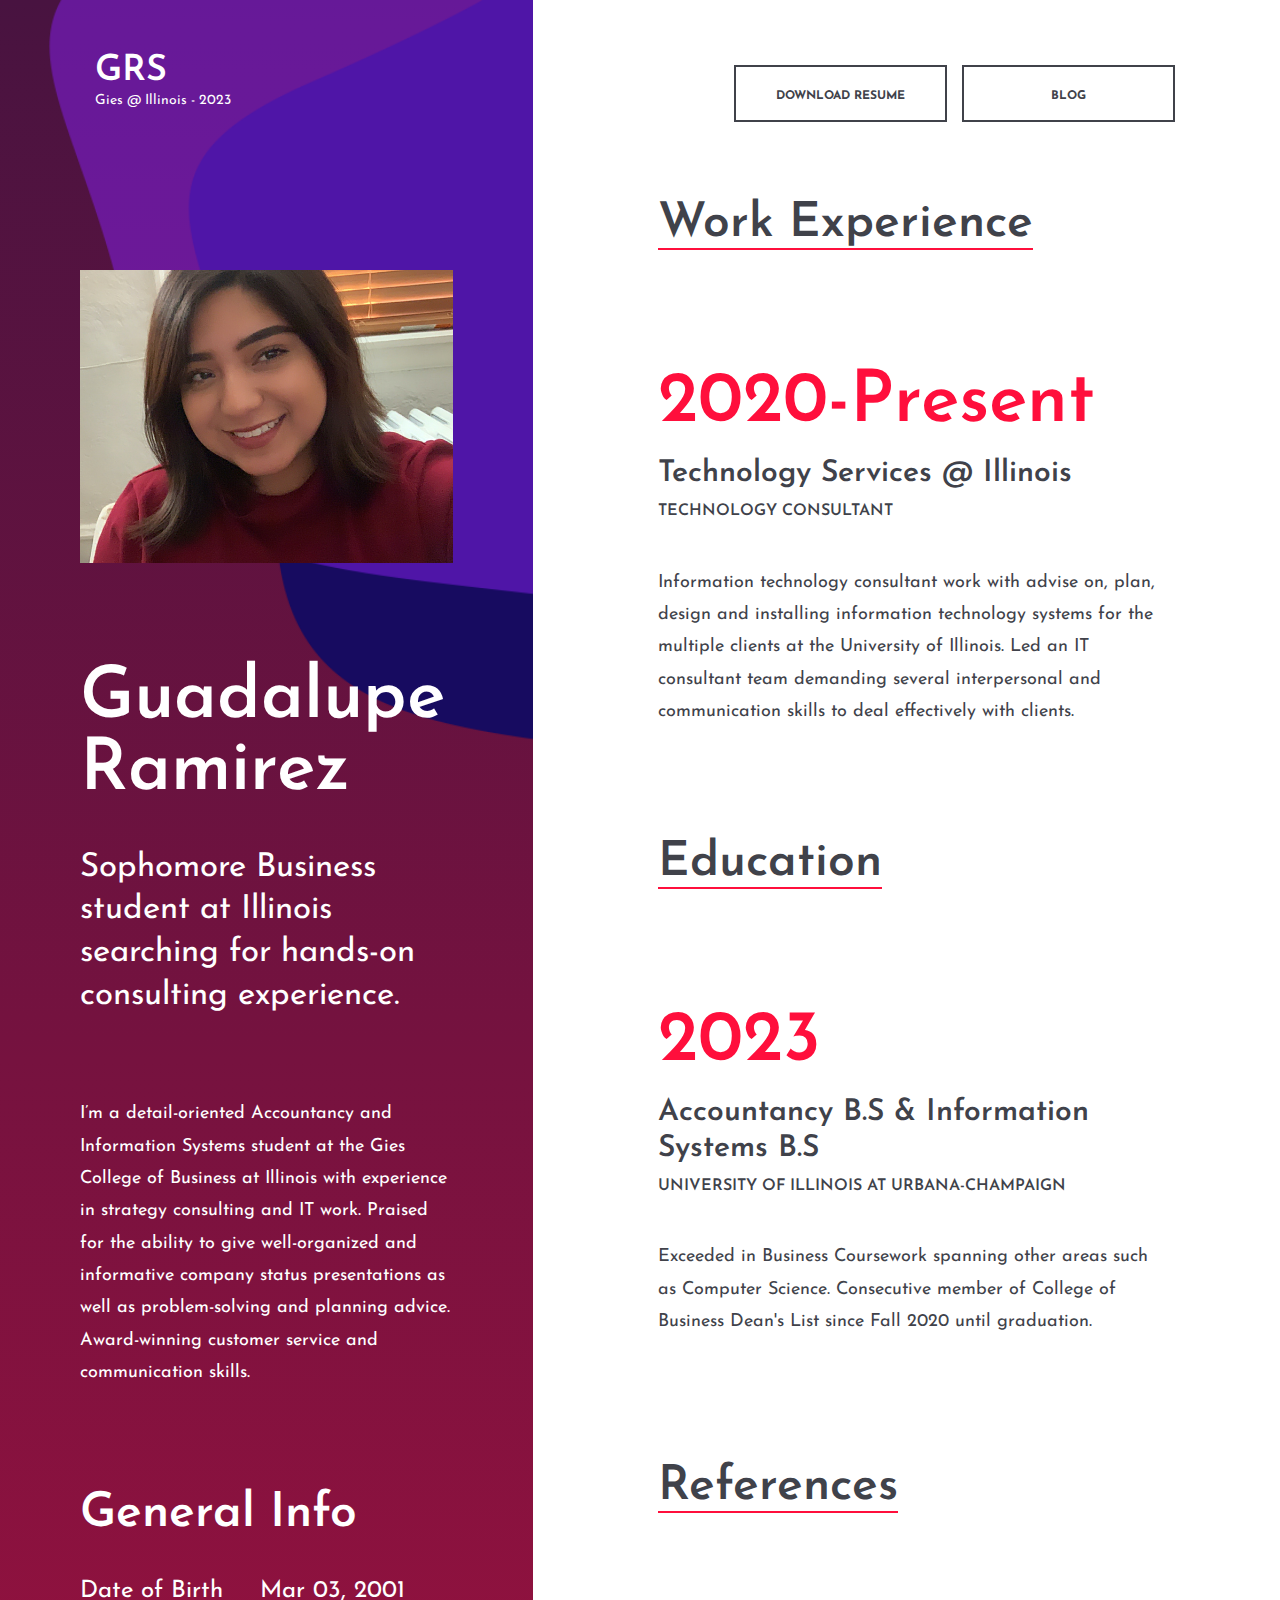
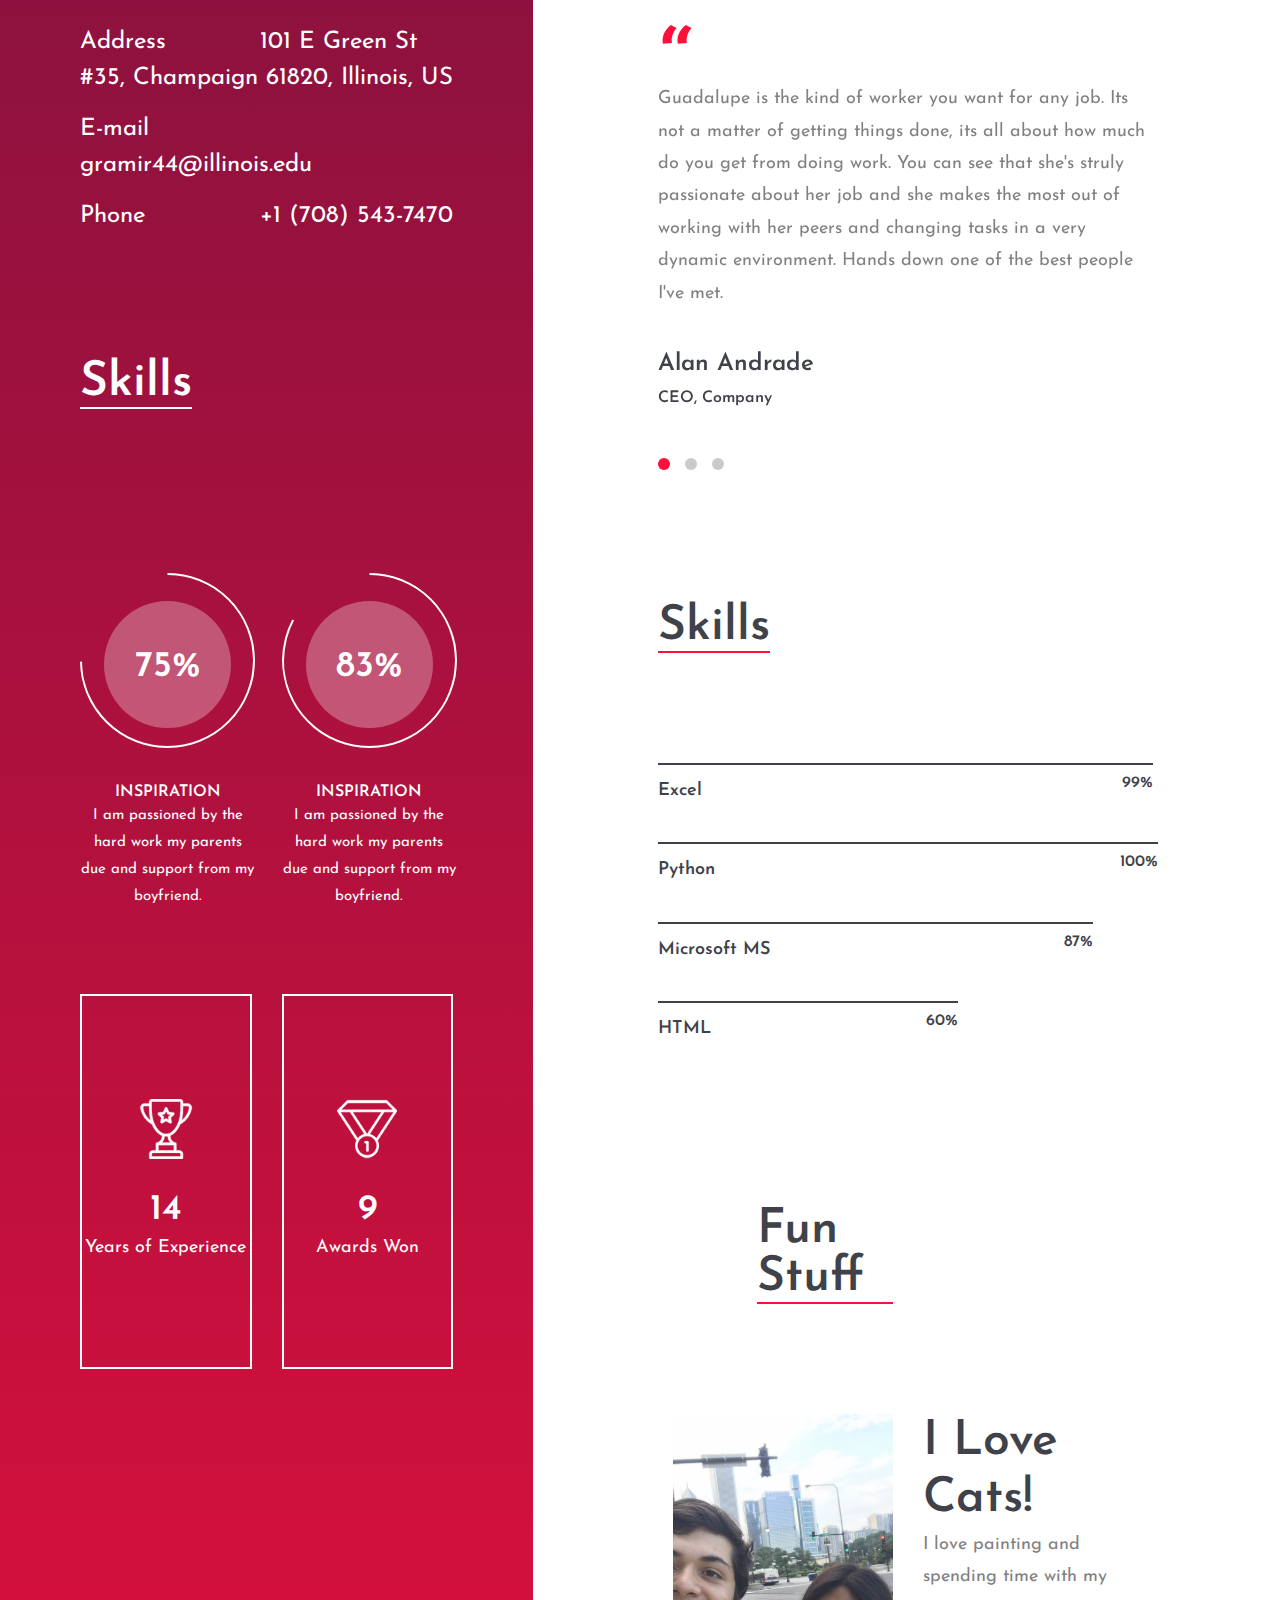
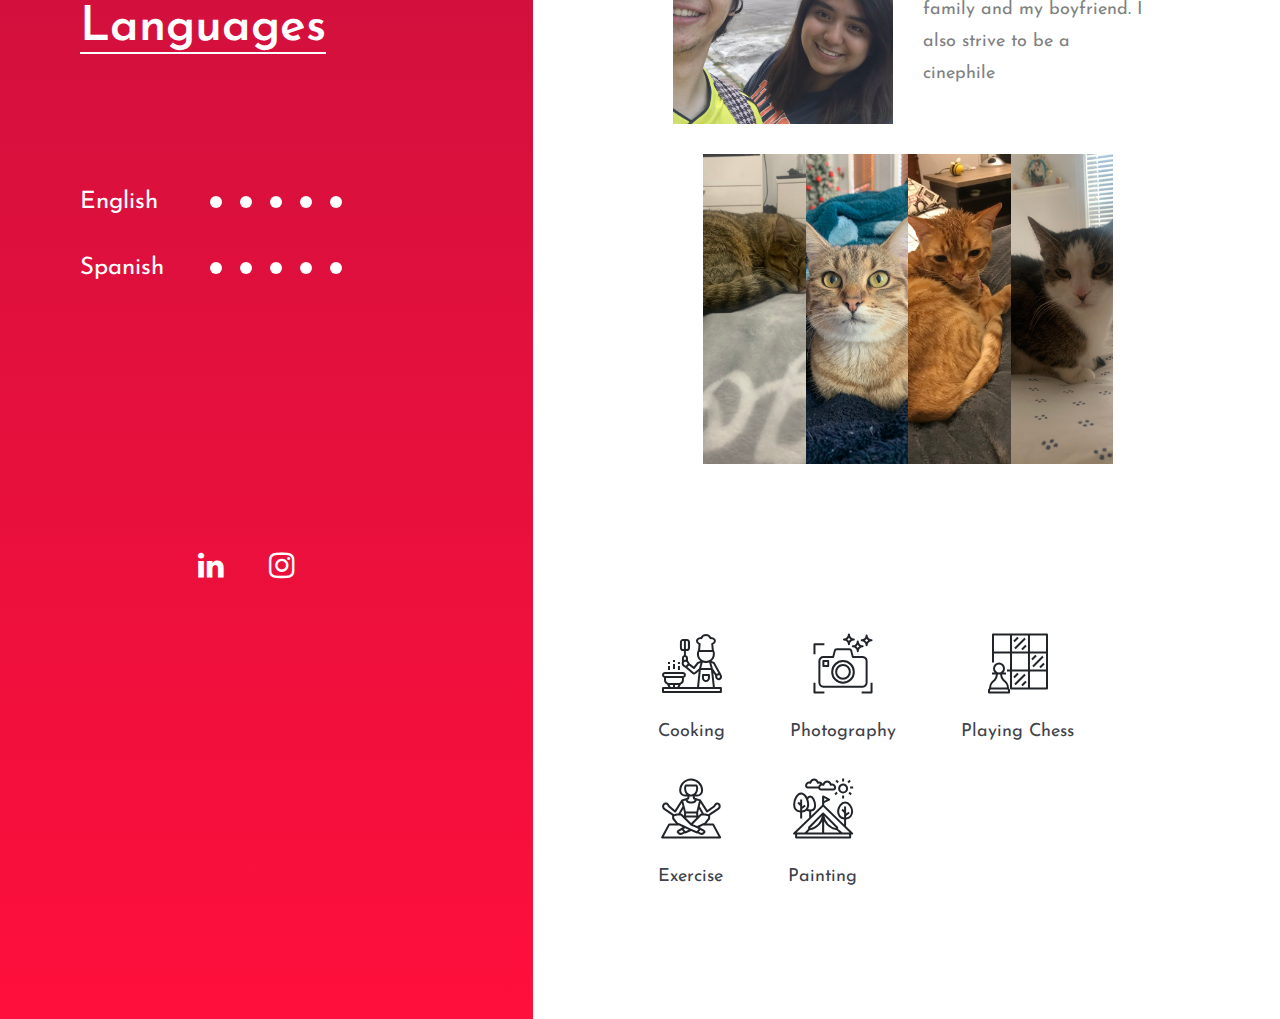
<file: index.html>
<!DOCTYPE html>
<html lang="en">
<head>
	<title>GR - UIUC 2023</title>
	<meta charset="UTF-8">
	<meta name="description" content="GR - UIUC 2023">
	<meta name="keywords" content="Guadalupe, Ramirez, Illinois, Gies, 2023, UIUC, html">
	<meta name="viewport" content="width=device-width, initial-scale=1.0">
	<meta name="google-site-verification" content="MHb_CiMCUJVk-fEmi1I0Q1cHNccT5746HSlm2mieXKI" />
	<!-- Favicon -->   
	<link href="img/bee.ico" rel="shortcut icon"/>

	<!-- Google Fonts -->
	<link href="https://fonts.googleapis.com/css?family=Josefin+Sans:400,400i,600,600i,700" rel="stylesheet">

	<!-- Stylesheets -->
	<link rel="stylesheet" href="css/bootstrap.min.css"/>
	<link rel="stylesheet" href="css/font-awesome.min.css"/>
	<link rel="stylesheet" href="css/flaticon.css"/>
	<link rel="stylesheet" href="css/owl.carousel.css"/>
	<link rel="stylesheet" href="css/magnific-popup.css"/>
	<link rel="stylesheet" href="css/style.css"/>


	<!--[if lt IE 9]>
	  <script src="https://oss.maxcdn.com/html5shiv/3.7.2/html5shiv.min.js"></script>
	  <script src="https://oss.maxcdn.com/respond/1.4.2/respond.min.js"></script>
	<![endif]-->

</head>
<body>
	<!-- Page Preloder -->
	<div id="preloder">
		<div class="loader"></div>
	</div>
	
	<div class="home-four-style">
		<!-- Header section start -->
		<header class="header-section">
			<div class="container-fluid">
				<div class="row">
					<div class="col-md-4">
						<div class="site-logo">
							<h2><a href="#">GRS</a></h2>
							<p>Gies @ Illinois - 2023</p>
						</div>
					</div>
					<div class="col-md-8 text-md-right header-buttons">
						<a href="#" class="site-btn">Download Resume</a>
						<a href="#" class="site-btn">Blog</a>
					</div>
				</div>
			</div>
		</header>
		<!-- Header section end -->

		<div class="container-fluid p-0">
			<div class="row m-0">
				<div class="col-xl-5 col-lg-5 p-0">
					<div class="main-left-area h-100">
						<!-- hero section -->
						<section class="intro-section">
							<figure class="hero-image">
								<img src="img/bee.jpg" alt="">
							</figure>
							<div class="hero-text">
								<h2>Guadalupe<br>Ramirez</h2>
								<p>Sophomore Business student at Illinois searching for hands-on consulting experience.</p>
							</div>
							<p class="mb-5">I’m a detail-oriented Accountancy and Information Systems student at the Gies College of Business at Illinois with experience in strategy consulting and IT work. Praised for the ability to give well-organized and informative company status presentations as well as problem-solving and planning advice. Award-winning customer service and communication skills.</p>
							<div class="hero-info pt-5">
								<h2>General Info</h2>
								<ul>
									<li><span>Date of Birth</span>Mar 03, 2001</li>
									<li><span>Address</span>101 E Green St #35, Champaign 61820, Illinois, US</li>
									<li><span>E-mail</span>gramir44@illinois.edu</li>
									<li><span>Phone </span>+1 (708) 543-7470</li>
								</ul>
							</div>
						</section>
						<!-- extra section -->
						<section class="extra-section spad">
							<div class="section-title">
								<h2>Skills</h2>
							</div>
							<div class="row">
								<div class="col-md-6 text-center">
									<div class="fact-box trans">
										<div class="fact-content">
											<div class="circle-progress">
												<div id="progress3" class="prog-circle"></div>
												<div class="progress-info">
													<h2>75%</h2>
												</div>
												<div class="prog-title">
													<h3>Inspiration</h3>
													<p>I am passioned by the hard work my parents due and support from my boyfriend.</p>
												</div>			
											</div>
										</div>
									</div>
								</div>
								<div class="col-md-6 text-center">
									<div class="fact-box trans">
										<div class="fact-content">
											<div class="circle-progress">
												<div id="progress4" class="prog-circle"></div>
												<div class="progress-info">
													<h2>83%</h2>
												</div>
												<div class="prog-title">
													<h3>Inspiration</h3>
													<p>I am passioned by the hard work my parents due and support from my boyfriend.</p>
												</div>			
											</div>
										</div>
									</div>
								</div>
								<div class="col-md-6">
									<div class="fact-box">
										<div class="fact-content">
											<img src="img/icon/1-w.png" alt="">
											<h2>14</h2>
											<p>Years of Experience</p>
										</div>
									</div>
								</div>
								<div class="col-md-6">
									<div class="fact-box">
										<div class="fact-content">
											<img src="img/icon/2-w.png" alt="">
											<h2>9</h2>
											<p>Awards Won</p>
										</div>
									</div>
								</div>
							</div>
						</section>
						<!-- language skill section -->
						<section class="language-section spad">
							<div class="section-title">
								<h2>Languages</h2>
							</div>
							<ul class="language-progress">
								<li>English <div class="lan-prog" data-lanprogesss="5"></div></li>
								<li>Spanish <div class="lan-prog" data-lanprogesss="5"></div></li>
							</ul>
						</section>
						<div class="social-links">
							<a href="https://www.linkedin.com/in/guadalupe-ramirez-1987ab1a2/"><i class="fa fa-linkedin"></i></a>
							<a href="https://www.instagram.com/guadaluuperamirez/"><i class="fa fa-instagram"></i></a>
						</div>
					</div>
				</div>
				<div class="col-xl-6 col-lg-7">
					<div class="main-right-area">
						<!-- Resume section start -->
						<section class="resume-section spad pt-0">
							<div class="section-title">
								<h2>Work Experience</h2>
							</div>
							<ul class="resume-list">
								<li>
									<h2>2020-Present</h2>
									<h3>Technology Services @ Illinois </h3>
									<h4>Technology Consultant </h4>
									<p> Information technology consultant work with advise on, plan, design and installing information technology systems for the multiple clients at the University of Illinois. Led an IT consultant team demanding several interpersonal and communication skills to deal effectively with clients. </p>
								</li>
							</ul>
						</section>
						<!-- Resume section end -->

						<!-- Resume section start -->
						<section class="resume-section">
							<div class="section-title">
								<h2>Education</h2>
							</div>
							<ul class="resume-list">
								<li>
									<h2>2023</h2>
									<h3>Accountancy B.S & Information Systems B.S</h3>
									<h4>University of Illinois at Urbana-Champaign</h4>
									<p>Exceeded in Business Coursework spanning other areas such as Computer Science. Consecutive member of College of Business Dean's List since Fall 2020 until graduation.</p>
								</li>
							</ul>
						</section>
						<!-- Resume section end -->

						
						<!-- Review section start -->
						<section class="review-section spad">
							<div class="section-title">
								<h2>References</h2>
							</div>
							<div class="review-slider owl-carousel">
								<div class="single-review">
									<div class="qut">“</div>
									<p> Guadalupe is the kind of worker you want for any job. Its not a matter of getting things done, its all about how much do you get from doing work. You can see that she's struly passionate about her job and she makes the most out of working with her peers and changing tasks in a very dynamic environment. Hands down one of the best people I've met. </p>
									<h3>Alan Andrade</h3>
									<h4>CEO, Company</h4>
								</div>
								<div class="single-review">
									<div class="qut">“</div>
									<p>When you are placed on a team with Guadalupe, you're not really working; you are learning. Regardless of the task, her level of input never seems to change and her streneous work habits never cease to amaze me. I always enjoy working with her and until I met her, I never thought I would make a genuine friend in the job.</p>
									<h3>Santiago Andrade</h3>
									<h4>Co-Worker, Company</h4>
								</div>
								<div class="single-review">
									<div class="qut">“</div>
									<p>Guadalupe's work is by far among the best I've seen so far in the industry. She makes our business her number one priority and handles as if it was her own. I would definetly recommend her work.</p>
									<h3>Paul Ramone</h3>
									<h4>Former Client</h4>
								</div>
							</div>
						</section>
						<!-- skill section start -->
						<div class="skill-section">
							<div class="section-title">
								<h2>Skills</h2>
							</div>
							<!-- progress bars -->
							<div class="skills">
								<div class="single-progress-item">
									<div class="progress-bar-style" data-progress="99"></div>
									<p>Excel</p>
								</div>
								<div class="single-progress-item">
									<div class="progress-bar-style" data-progress="100"></div>
									<p>Python</p>
								</div>
								<div class="single-progress-item">
									<div class="progress-bar-style" data-progress="87"></div>
									<p>Microsoft MS</p>
								</div>
								<div class="single-progress-item">
									<div class="progress-bar-style" data-progress="60"></div>
									<p>HTML</p>
								</div>
							</div>							
						</div>
						<!-- skill section end -->
						
						<section class="Fun-section spad pb-0">
							<div class="container-fluid">
								<div class="row">
									<div class="col-xl-4 col-md-8 offset-xl-2 ">
										<div class="section-title">
											<h2>Fun Stuff</h2>
										</div>
									</div>
								</div>
								<div class="Fun-warp">
									<div class="row">
										<div class="col-xl-6">
											<div class="portfolio-item">
												<a href="img/IMG_2957.jpp" class="set-bg port-pic" data-setbg="img/IMG_2957.jpg"></a>

											</div>
										</div>
										<div class="col-lg-6">
											<h2>I Love Cats!</h2>
											<p>I love painting and spending time with my family and my boyfriend. I also strive to be a cinephile</p>
										</div>
									</div>
								</div>
							</div>
							<div class="portfolio-warp">
								<div class="row">
									<div class="col-md-6 col-lg-3 p-0">
										<div class="portfolio-item">
											<a href="img/cat1.jpg" class="set-bg port-pic" data-setbg="img/cat1.jpg"></a>
										</div>
									</div>
									<div class="col-md-6 col-lg-3 p-0">
										<div class="portfolio-item">
											<a href="img/cat2.jpg" class="set-bg port-pic" data-setbg="img/cat2.jpg"></a>
										</div>
									</div>
									<div class="col-md-6 col-lg-3 p-0">
										<div class="portfolio-item">
											<a href="img/IMG_4438.jpg" class="set-bg port-pic" data-setbg="img/IMG_4438.jpg"></a>
										</div>
									</div>
									<div class="col-md-6 col-lg-3 p-0">
										<div class="portfolio-item">
											<a href="img/cat4.jpg" class="set-bg port-pic" data-setbg="img/cat4.jpg"></a>
										</div>
									</div>
								</div>
							</div>
							<div class="icon-box-area spad">
								<div class="icon-box">
									<i class="flaticon-032-cooking"></i>
									<p>Cooking</p>
								</div>
								<div class="icon-box">
									<i class="flaticon-015-photo-camera"></i>
									<p>Photography</p>
								</div>
								<div class="icon-box">
									<i class="flaticon-013-chess-1"></i>
									<p>Playing Chess</p>
								</div>
								<div class="icon-box">
									<i class="flaticon-001-yoga"></i>
									<p>Exercise</p>
								</div>
								<div class="icon-box">
									<i class="flaticon-035-tent"></i>
									<p>Painting</p>
								</div>
							</div>
						</section>
				<!-- Fun section end -->
					</div>
				</div>
			</div>
		</div>
	</div>
		

	<!--====== Javascripts & Jquery ======-->
	<script src="js/jquery-2.1.4.min.js"></script>
	<script src="js/bootstrap.min.js"></script>
	<script src="js/owl.carousel.min.js"></script>
	<script src="js/magnific-popup.min.js"></script>
	<script src="js/circle-progress.min.js"></script>
	<script src="js/main.js"></script>
</body>
</html>
</file>
<file: css/flaticon.css>
/*
  	Flaticon icon font: Flaticon
  	Creation date: 11/12/2017 08:10
  	*/

@font-face {
  font-family: "Flaticon";
  src: url("../icon-fonts/Flaticon.eot");
  src: url("../icon-fonts/Flaticon.eot?#iefix") format("embedded-opentype"),
       url("../icon-fonts/Flaticon.woff") format("woff"),
       url(".../icon-fonts/Flaticon.ttf") format("truetype"),
       url("../icon-fonts/Flaticon.svg#Flaticon") format("svg");
  font-weight: normal;
  font-style: normal;
}

@media screen and (-webkit-min-device-pixel-ratio:0) {
  @font-face {
    font-family: "Flaticon";
    src: url("../icon-fonts/Flaticon.svg#Flaticon") format("svg");
  }
}

[class^="flaticon-"]:before, [class*=" flaticon-"]:before,
[class^="flaticon-"]:after, [class*=" flaticon-"]:after {   
  font-family: Flaticon;
  font-style: normal;
}

.flaticon-001-yoga:before { content: "\f100"; }
.flaticon-002-writing:before { content: "\f101"; }
.flaticon-003-weightlifting:before { content: "\f102"; }
.flaticon-004-cinema:before { content: "\f103"; }
.flaticon-005-game-console:before { content: "\f104"; }
.flaticon-006-swimming:before { content: "\f105"; }
.flaticon-007-sports:before { content: "\f106"; }
.flaticon-008-karaoke:before { content: "\f107"; }
.flaticon-009-sewing-2:before { content: "\f108"; }
.flaticon-010-snorkel:before { content: "\f109"; }
.flaticon-011-reading:before { content: "\f10a"; }
.flaticon-012-quilt:before { content: "\f10b"; }
.flaticon-013-chess-1:before { content: "\f10c"; }
.flaticon-014-poker:before { content: "\f10d"; }
.flaticon-015-photo-camera:before { content: "\f10e"; }
.flaticon-016-canvas:before { content: "\f10f"; }
.flaticon-017-model:before { content: "\f110"; }
.flaticon-018-music-player:before { content: "\f111"; }
.flaticon-019-knitting:before { content: "\f112"; }
.flaticon-020-kite:before { content: "\f113"; }
.flaticon-021-necklace:before { content: "\f114"; }
.flaticon-022-hiking:before { content: "\f115"; }
.flaticon-023-toast:before { content: "\f116"; }
.flaticon-024-gardening:before { content: "\f117"; }
.flaticon-025-fishing:before { content: "\f118"; }
.flaticon-026-sewing-1:before { content: "\f119"; }
.flaticon-027-drum-set:before { content: "\f11a"; }
.flaticon-028-sewing:before { content: "\f11b"; }
.flaticon-029-dancing:before { content: "\f11c"; }
.flaticon-030-crossword:before { content: "\f11d"; }
.flaticon-031-crochet:before { content: "\f11e"; }
.flaticon-032-cooking:before { content: "\f11f"; }
.flaticon-033-coin:before { content: "\f120"; }
.flaticon-034-pottery:before { content: "\f121"; }
.flaticon-035-tent:before { content: "\f122"; }
.flaticon-036-chess:before { content: "\f123"; }
</file>
<file: css/style.css>
html,
body {
	height: 100%;
	font-family: 'Josefin Sans', sans-serif;
}

h1,
h2,
h3,
h4,
h5,
h6 {
	color: #40424a;
	margin: 0;
	font-weight: 600;
	font-family: 'Josefin Sans', sans-serif;
}

h2 {
	font-size: 48px;
}

h3 {
	font-size: 30px;
}

p {
	font-size: 18px;
	color: #808181;
	line-height: 1.8;
}

img {
	max-width: 100%;
}

input:focus,
select:focus,
button:focus,
textarea:focus {
	outline: none;
}

a:hover,
a:focus {
	text-decoration: none;
	outline: none;
}

ul,
ol {
	padding: 0;
	margin: 0;
}

/*---------------------
	Helper CSS
-----------------------*/
.spad {
	padding-top: 125px;
	padding-bottom: 110px;
}

.section-title h2 {
	display: inline-block;
	position: relative;
	margin-bottom: 110px;
	padding-bottom: 2px;
	line-height: normal;
}

.section-title h2:after {
	position: absolute;
	content: '';
	width: 100%;
	height: 2px;
	left: 0;
	bottom: 0;
	background: #40424a;
}

.set-bg {
	background-repeat: no-repeat;
	background-size: cover;
}

/*------------------------
  Common Elements
--------------------------*/

/* Preloder */
#preloder {
	position: fixed;
	width: 100%;
	height: 100%;
	top: 0;
	left: 0;
	z-index: 999999;
	background: #fff;
}

.loader {
	width: 30px;
	height: 30px;
	border: 3px solid #000;
	position: absolute;
	top: 50%;
	left: 50%;
	margin-top: -13px;
	margin-left: -13px;
	border-radius: 60px;
	border-left-color: transparent;
	animation: loader 0.8s linear infinite;
	-webkit-animation: loader 0.8s linear infinite;
}

@keyframes loader {
	0% {
		-webkit-transform: rotate(0deg);
		        transform: rotate(0deg);
	}
	50% {
		-webkit-transform: rotate(180deg);
		        transform: rotate(180deg);
	}
	100% {
		-webkit-transform: rotate(360deg);
		        transform: rotate(360deg);
	}
}

@-webkit-keyframes loader {
	0% {
		-webkit-transform: rotate(0deg);
	}
	50% {
		-webkit-transform: rotate(180deg);
	}
	100% {
		-webkit-transform: rotate(360deg);
	}
}

/* Site Buttons */
.site-btn {
	display: inline-block;
	text-transform: uppercase;
	font-size: 12px;
	min-width: 213px;
	min-height: 20px;
	text-align: center;
	padding: 20px 10px 15px;
	position: relative;
	background-color: #fff;
	margin-right: 10px;
	border: 2px solid #40424a;
	color: #40424a;
	font-weight: 700;
}

.site-btn:hover {
	color: #40424a;
}

.circle-progress {
	text-align: center;
	padding-top: 30px;
	display: inline-block;
}

.circle-progress .prog-circle {
	margin-bottom: -155px;
}

.circle-progress canvas {
	-webkit-transform: rotate(90deg);
	-ms-transform: rotate(90deg);
	transform: rotate(90deg);
}

.circle-progress .progress-info {
	background: #f2f7f8;
	width: 127px;
	height: 127px;
	border-radius: 150px;
	margin: 0 auto;
	padding-top: 45px;
}

.circle-progress .progress-info h2 {
	font-size: 36px;
	color: #40424a !important;
}

.circle-progress .prog-title {
	text-align: center;
	margin-top: 55px;
}

.circle-progress .prog-title h3 {
	font-size: 16px;
	text-transform: uppercase;
}

.circle-progress .prog-title p {
	font-size: 15px;
	color: #808181 !important;
}

/* Image Popup */
.img-popup-warp .mfp-content,
.img-popup-warp.mfp-ready.mfp-removing .mfp-content {
	opacity: 0;
	-webkit-transform: scale(0.8);
	-ms-transform: scale(0.8);
	transform: scale(0.8);
	-webkit-transition: all 0.4s;
	-o-transition: all 0.4s;
	transition: all 0.4s;
}

.img-popup-warp.mfp-ready .mfp-content {
	opacity: 1;
	-webkit-transform: scale(1);
	-ms-transform: scale(1);
	transform: scale(1);
}

/* Fact box */
.fact-box {
	height: 375px;
	display: table;
	width: 100%;
	background: #40424a;
}

.fact-box.trans {
	background-color: transparent;
}

.fact-box .fact-content {
	display: table-cell;
	vertical-align: middle;
	text-align: center;
}

.fact-box .fact-content img {
	width: 60px;
	margin-bottom: 30px;
}

.fact-box .fact-content h2 {
	font-size: 36px;
	color: #fff;
}

.fact-box .fact-content p {
	color: #fff;
	margin-bottom: 0;
}

/* Porgess bar */
.single-progress-item {
	margin-bottom: 35px;
	position: relative;
}

.single-progress-item p {
	color: #40424a;
	margin-bottom: 0;
	font-weight: 600;
}

.progress-bar-style {
	display: block;
	height: 2px;
	position: relative;
	width: 100%;
	margin-bottom: 10px;
}

.bar-inner {
	position: absolute;
	height: 100%;
	left: 0;
	top: 0;
	background: #40424a;
}

.bar-inner span {
	position: absolute;
	right: 0;
	bottom: -30px;
	color: #40424a;
	font-weight: 600;
}

/* Progress dots */
.language-progress {
	max-width: 280px;
	list-style: none;
}

.language-progress li {
	font-size: 24px;
	position: relative;
	padding-right: 150px;
	margin-bottom: 30px;
}

.language-progress .lan-prog {
	position: absolute;
	right: 0;
	top: 0;
}

.language-progress .lan-prog span {
	width: 12px;
	height: 12px;
	display: inline-block;
	margin-right: 18px;
	border-radius: 12px;
	background: #40424a;
}

.language-progress .lan-prog span.fade-ele {
	background: #cacaca;
}

/* Icon Box */
.icon-box {
	text-align: center;
	display: inline-block;
	margin-right: 60px;
}

.icon-box:last-child {
	margin-right: 0;
}

.icon-box i {
	font-size: 60px;
}

.icon-box p {
	color: #40424a;
}

.social-links a {
	-webkit-transition: all 0.3s;
	-o-transition: all 0.3s;
	transition: all 0.3s;
}

/*---------------------
	Header section
-----------------------*/
.header-section {
	padding: 50px 40px;
	background: #f2f7f8;
}

.site-logo h2 {
	font-size: 36px;
}

.site-logo h2 a {
	color: #40424a;
}

.site-logo p {
	font-size: 14px;
	line-height: normal;
}

.header-buttons a {
	margin-top: 15px;
}

/*---------------------
	Hero section
-----------------------*/
.hero-section {
	background: #f2f7f8;
}

.hero-text {
	margin-bottom: 80px;
}

.hero-text h2 {
	font-size: 170px;
	line-height: normal;
	margin-bottom: 20px;
}

.hero-text p {
	font-size: 33px;
	line-height: 1.3;
}

.hero-image {
	padding-top: 70px;
}

.hero-info h2 {
	margin-bottom: 30px;
}

.hero-info ul {
	list-style: none;
}

.hero-info ul li {
	font-size: 24px;
	color: #808181;
	margin-bottom: 15px;
}

.hero-info ul li span {
	color: #40424a;
	display: inline-block;
	min-width: 220px;
}

.hero-info ul li:last-child {
	margin-bottom: 0;
}

/*---------------------
	Social section
-----------------------*/
.social-section {
	background: #f9f9f9;
	padding: 80px 0;
}

.social-section .social-links {
	display: inline-block;
	background: #f9f9f9;
	position: relative;
	z-index: 5;
}

.social-section .social-links a {
	color: #484848;
	font-size: 36px;
	margin-right: 40px;
}

.social-section .social-link-warp {
	position: relative;
}

.social-section .social-link-warp h2 {
	display: inline-block;
	float: right;
	font-weight: 400;
	padding-left: 30px;
	background: #f9f9f9;
	position: relative;
	z-index: 5;
}

.social-section .social-link-warp:after {
	position: absolute;
	content: '';
	width: 50%;
	height: 2px;
	left: 23%;
	top: 50%;
	margin-top: 1px;
	background: #cbcbcb;
}

/*---------------------
	Resume section
----------------------*/
.resume-section.with-bg {
	background-image: url(../img/resume-bg.jpg);
	background-repeat: no-repeat;
	background-size: cover;
}

.resume-list {
	list-style: none;
	color: #40424a;
	margin-left: 60px;
	padding-left: 110px;
	border-left: 2px solid #40424a;
}

.resume-list li {
	margin-bottom: 120px;
	color: #40424a;
	position: relative;
}

.resume-list li:last-child {
	color: #40424a;
	margin-bottom: 0;
}

.resume-list li:after {
	position: absolute;
	color: #40424a;
	content: '';
	width: 15px;
	height: 15px;
	border: 2px solid #40424a;
	border-radius: 50px;
	background: #cacaca;
	top: 30px;
	left: -118px;
}

.resume-list h2 {
	color: #40424a;
	font-size: 72px;
	margin-bottom: 10px;
}

.resume-list h4 {
	font-size: 16px;
	text-transform: uppercase;
	color: #40424a;
	margin-top: 10px;
	margin-bottom: 45px;
}

.resume-list p {
	margin-bottom: 0;
	color: #40424a;
}

/*---------------------
	Review section
-----------------------*/
.review-slider {
	padding-left: 150px;
}

.review-slider .owl-dots {
	position: absolute;
	left: 50px;
	top: 70px;
}

.review-slider .owl-dots .owl-dot {
	width: 12px;
	height: 12px;
	border: 2px solid #40424a;
	border-radius: 50px;
	background: #cacaca;
	margin-bottom: 15px;
}

.review-slider .owl-dots .owl-dot.active {
	background: #40424a;
}

.single-review .qut {
	font-size: 120px;
	line-height: 0;
	color: #505259;
	margin-top: 60px;
}

.single-review p {
	margin-bottom: 40px;
}

.single-review h3 {
	font-size: 24px;
	margin-bottom: 10px;
}

.single-review h4 {
	font-size: 16px;
}

/*---------------------
	Portfolio section
----------------------*/
.portfolio-warp {
	padding: 0 60px;
}

.portfolio-item h2 {
	font-size: 24px;
	margin-bottom: 5px;
}

.portfolio-item p {
	font-size: 14px;
	margin-bottom: 0;
}

.portfolio-item .port-pic {
	margin-bottom: 30px;
	display: block;
	height: 480px;
	background: #333;
	background-position: center center;
	background-size: cover;
	overflow: hidden;
	position: relative;
}

.portfolio-item .port-pic:after {
	position: absolute;
	content: '';
	left: 0;
	bottom: 0;
	width: 100%;
	height: 0;
	background: #000;
	opacity: 0;
	z-index: 2;
	-webkit-transition: all 0.4s cubic-bezier(0.55, 0.09, 0.68, 0.53) 0s;
	-o-transition: all 0.4s cubic-bezier(0.55, 0.09, 0.68, 0.53) 0s;
	transition: all 0.4s cubic-bezier(0.55, 0.09, 0.68, 0.53) 0s;
}

.portfolio-item:hover .port-pic:after {
	opacity: 0.8;
	height: 100%;
	top: 0;
}

/*---------------------
	Contact section
-----------------------*/
.contact-form {
	display: block;
	width: 100%;
}

.contact-form input {
	background-color: transparent;
	padding-left: 25px;
	height: 60px;
	width: 100%;
	border: none;
	border-bottom: 2px solid #cacaca;
	margin-bottom: 30px;
	font-size: 13px;
}

.contact-form textarea {
	padding-left: 25px;
	height: 200px;
	width: 100%;
	border: none;
	border-bottom: 2px solid #cacaca;
	margin-bottom: 30px;
	font-size: 13px;
	background-color: transparent;
}

.contact-form ::-webkit-input-placeholder {
	font-style: italic;
}

.contact-form :-ms-input-placeholder {
	font-style: italic;
}

.contact-form ::-ms-input-placeholder {
	font-style: italic;
}

.contact-form ::placeholder {
	font-style: italic;
}

/*---------------------
	Footer section
-----------------------*/
.footer-section {
	background: #40424a;
	padding: 20px 0;
}

.copyright {
	padding-top: 5px;
	font-size: 12px;
	color: #838488;
	line-height: normal;
}

/*---------------------
	Home 2 Style
-----------------------*/
.home-two-style {
	background-image: url(../img/home-2-bg.png);
	background-repeat: no-repeat;
	background-size: cover;
	background-position: top center;
	background-color: #009fff;
}

.home-two-style .header-section,
.home-two-style .hero-section,
.home-two-style .social-section,
.home-two-style .review-slider .owl-dots .owl-dot,
.home-two-style .site-btn,
.home-two-style .fact-box,
.home-two-style .social-links,
.home-two-style .social-section .social-link-warp h2 {
	background-color: transparent;
}

.home-two-style h1,
.home-two-style h2,
.home-two-style h3,
.home-two-style h4,
.home-two-style h5,
.home-two-style h6,
.home-two-style p,
.home-two-style .site-logo h2 a,
.home-two-style .site-logo p,
.home-two-style .hero-info ul li,
.home-two-style .hero-info ul li span,
.home-two-style .single-review .qut,
.home-two-style .site-btn,
.home-two-style .social-section .social-links a,
.home-two-style .contact-form input,
.home-two-style .contact-form textarea,
.home-two-style .circle-progress .prog-title p,
.home-two-style .circle-progress .prog-title h3,
.home-two-style .circle-progress .progress-info h2 {
	color: #fff !important;
}

.home-two-style .section-title h2:after,
.home-two-style .review-slider .owl-dots .owl-dot.active {
	background: #fff;
}

.home-two-style .resume-list,
.home-two-style .resume-list li:after,
.home-two-style .review-slider .owl-dots .owl-dot,
.home-two-style .site-btn,
.home-two-style .contact-form input,
.home-two-style .contact-form textarea {
	border-color: #fff;
}

.home-two-style .hero-image {
	padding-left: 0px;
	padding-top: 200px;
}

.home-two-style .hero-image img {
	-webkit-box-shadow: 6px 20px 50px rgba(0, 0, 0, 0.5294117647);
	        box-shadow: 6px 20px 50px rgba(0, 0, 0, 0.5294117647);
}

.home-two-style .resume-list li:after {
	background: #009fff;
}

.home-two-style .circle-progress .progress-info {
	background: #50bcfd;
}

.home-two-style .fact-box {
	border: 2px solid #fff;
}

.home-two-style .fact-box.trans {
	border: none;
}

.home-two-style .footer-section {
	background: #3a4db4;
}

.home-two-style .contact-form ::-webkit-input-placeholder {
	color: #fff;
}

.home-two-style .contact-form :-ms-input-placeholder {
	color: #fff;
}

.home-two-style .contact-form ::-ms-input-placeholder {
	color: #fff;
}

.home-two-style .contact-form ::placeholder {
	color: #fff;
}

/*---------------------
	Home 3 Style
-----------------------*/
.home-three-style .main-left-area,
.home-four-style .main-left-area {
	background: #f2f7f8;
	padding-top: 200px;
	padding-right: 80px;
	padding-left: 80px;
}

.home-three-style .main-left-area .section-title h2,
.home-four-style .main-left-area .section-title h2 {
	margin-bottom: 130px;
}

.home-three-style .main-right-area,
.home-four-style .main-right-area {
	padding-top: 200px;
	padding-left: 110px;
}

.home-three-style .resume-list li,
.home-four-style .resume-list li {
	padding-left: 0;
}

.home-three-style .resume-list li:after,
.home-four-style .resume-list li:after {
	display: none;
}

.home-three-style .resume-list,
.home-four-style .resume-list {
	border-left: none;
	padding-left: 0;
	margin-left: 0;
}

.home-three-style .header-section,
.home-four-style .header-section {
	padding: 50px 80px;
	background: transparent;
	position: absolute;
	width: 100%;
	z-index: 1;
}

.home-three-style .hero-image,
.home-four-style .hero-image {
	margin-bottom: 100px;
}

.home-three-style .hero-text h2,
.home-four-style .hero-text h2 {
	font-size: 72px;
	margin-bottom: 40px;
}

.home-three-style .review-slider,
.home-four-style .review-slider {
	padding-left: 0;
}

.home-three-style .review-slider .owl-dots,
.home-four-style .review-slider .owl-dots {
	position: relative;
	left: 0;
	top: 0;
	padding-top: 50px;
}

.home-three-style .review-slider .owl-dots .owl-dot,
.home-four-style .review-slider .owl-dots .owl-dot {
	display: inline-block;
	margin-right: 15px;
	background: #cacaca;
	border: none;
}

.home-three-style .review-slider .owl-dots .owl-dot.active,
.home-four-style .review-slider .owl-dots .owl-dot.active {
	background: #40424a;
}

.home-three-style .skills,
.home-four-style .skills {
	max-width: 555px;
}

.home-three-style .fact-box.trans,
.home-four-style .fact-box.trans {
	margin-bottom: 80px;
}

.home-three-style .social-links,
.home-four-style .social-links {
	text-align: center;
	padding-bottom: 70px;
	padding-top: 120px;
}

.home-three-style .social-links a,
.home-four-style .social-links a {
	font-size: 30px;
	margin-right: 40px;
	color: #b9b9b9;
}

.home-three-style .social-links a:hover,
.home-four-style .social-links a:hover {
	color: #484848;
}

/*---------------------
	Home 4 Style
-----------------------*/
.home-four-style .site-logo h2 a,
.home-four-style .site-logo p {
	color: #fff;
}

.home-four-style .main-left-area {
	position: relative;
	/* Permalink - use to edit and share this gradient: http://colorzilla.com/gradient-editor/#481340+0,ff0f3c+100,ff0f3c+100 */
	background: #481340;
	/* Old browsers */
	/* FF3.6-15 */
	background: -webkit-linear-gradient(top, #481340 0%, #ff0f3c 100%, #ff0f3c 100%);
	/* Chrome10-25,Safari5.1-6 */
	background: -webkit-gradient(linear, left top, left bottom, from(#481340), color-stop(100%, #ff0f3c), to(#ff0f3c));
	background: -o-linear-gradient(top, #481340 0%, #ff0f3c 100%, #ff0f3c 100%);
	background: linear-gradient(to bottom, #481340 0%, #ff0f3c 100%, #ff0f3c 100%);
	/* W3C, IE10+, FF16+, Chrome26+, Opera12+, Safari7+ */
	filter: progid:DXImageTransform.Microsoft.gradient( startColorstr='#481340', endColorstr='#ff0f3c', GradientType=0);
	/* IE6-9 */
}

.home-four-style .main-left-area:after {
	position: absolute;
	content: "";
	width: 100%;
	height: 800px;
	top: 0;
	left: 0;
	background-image: url("../img/home-4-bg.png");
	background-repeat: no-repeat;
	background-size: cover;
}

.home-four-style .main-left-area h1,
.home-four-style .main-left-area h2,
.home-four-style .main-left-area h3,
.home-four-style .main-left-area h4,
.home-four-style .main-left-area h5,
.home-four-style .main-left-area h6,
.home-four-style .main-left-area p,
.home-four-style .main-left-area .hero-info ul li,
.home-four-style .main-left-area .hero-info ul li span,
.home-four-style .main-left-area .site-btn,
.home-four-style .main-left-area .social-section,
.home-four-style .main-left-area .social-links a,
.home-four-style .main-left-area .contact-form input,
.home-four-style .main-left-area .contact-form textarea,
.home-four-style .main-left-area .circle-progress .prog-title p,
.home-four-style .main-left-area .circle-progress .prog-title h3,
.home-four-style .main-left-area .circle-progress .progress-info h2,
.home-four-style .main-left-area .language-progress li {
	color: #fff !important;
}

.home-four-style .main-left-area .circle-progress .progress-info {
	background: rgba(255, 255, 255, 0.29);
}

.home-four-style .main-left-area .section-title h2:after,
.home-four-style .main-left-area .language-progress .lan-prog span {
	background: #fff;
}

.home-four-style .main-left-area .language-progress .lan-prog span.fade-ele {
	background: rgba(255, 255, 255, 0.29);
}

.home-four-style .main-left-area .fact-box {
	background-color: transparent;
	border: 2px solid #fff;
}

.home-four-style .main-left-area .fact-box.trans {
	border: none;
}

.home-four-style .main-left-area .intro-section {
	position: relative;
	z-index: 2;
}

.home-four-style .main-right-area .section-title h2:after,
.home-four-style .main-right-area .review-slider .owl-dots .owl-dot.active {
	background: #ff0f3c;
}

.home-four-style .main-right-area .resume-list h2,
.home-four-style .main-right-area .single-review .qut {
	color: #ff0f3c;
}

/*---------------------
	Home 5 Style
-----------------------*/
.home-five-style .header-section {
	padding: 50px 80px;
	background: transparent;
	position: absolute;
	width: 100%;
	z-index: 1;
}

.home-five-style .hero-section {
	padding-top: 70px;
}

.home-five-style .hero-section img {
	margin-bottom: 60px;
}

.home-five-style .hero-text h2 {
	font-size: 72px;
	margin-bottom: 40px;
}

.home-five-style .social-links {
	padding-top: 0px;
	text-align: center;
	padding-bottom: 70px;
}

.home-five-style .social-links a {
	font-size: 30px;
	margin-right: 40px;
	color: #b9b9b9;
}

.home-five-style .social-links a:hover {
	color: #484848;
}

.home-five-style .resume-list li {
	padding-left: 0;
}

.home-five-style .resume-list li:after {
	display: none;
}

.home-five-style .resume-list {
	border-left: none;
	padding-left: 0;
	margin-left: 0;
}

.home-five-style .review-slider {
	padding-left: 0;
}

.home-five-style .review-slider .owl-dots {
	position: relative;
	left: 0;
	top: 0;
	padding-top: 50px;
}

.home-five-style .review-slider .owl-dots .owl-dot {
	display: inline-block;
	margin-right: 15px;
	background: #cacaca;
	border: none;
}

.home-five-style .review-slider .owl-dots .owl-dot.active {
	background: #40424a;
}

.home-five-style .circle-progress {
	padding-top: 0;
}

/*---------------------
	Home 6 Style
-----------------------*/
.home-six-style .site-logo h2 a,
.home-six-style .site-logo p,
.home-six-style .hero-text h2,
.home-six-style .hero-text p,
.home-six-style .social-links a {
	color: #fff;
}

.home-six-style .resume-list h2,
.home-six-style .icon-box i,
.home-six-style .single-review .qut {
	color: #009fff;
}

.home-six-style .section-title h2:after,
.home-six-style .fact-box,
.home-six-style .review-slider .owl-dots .owl-dot.active,
.home-six-style .language-progress .lan-prog span {
	background: #009fff;
}

.home-six-style .language-progress .lan-prog span.fade-ele {
	background: #cacaca;
}

.home-six-style .header-section {
	padding: 50px 80px;
	background: transparent;
	position: absolute;
	width: 100%;
	z-index: 1;
}

.home-six-style .hero-section {
	background: #009fff;
	padding-top: 70px;
}

.home-six-style .hero-section img {
	margin-bottom: 60px;
}

.home-six-style .hero-text h2 {
	font-size: 72px;
	margin-bottom: 40px;
}

.home-six-style .social-links {
	padding-top: 0px;
	text-align: center;
	padding-bottom: 70px;
}

.home-six-style .social-links a {
	font-size: 30px;
	margin-right: 40px;
	color: #b9b9b9;
}

.home-six-style .social-links a:hover {
	color: #484848;
}

.home-six-style .resume-list li {
	padding-left: 0;
}

.home-six-style .resume-list li:after {
	display: none;
}

.home-six-style .resume-list {
	border-left: none;
	padding-left: 0;
	margin-left: 0;
}

.home-six-style .review-slider {
	padding-left: 0;
}

.home-six-style .review-slider .owl-dots {
	position: relative;
	left: 0;
	top: 0;
	padding-top: 50px;
}

.home-six-style .review-slider .owl-dots .owl-dot {
	display: inline-block;
	margin-right: 15px;
	background: #cacaca;
	border: none;
}

.home-six-style .circle-progress {
	padding-top: 0;
}

.info-section {
	background: #40424a;
	padding: 60px 0;
}

.info-section .hero-info ul li {
	color: #fff;
}

.info-section .hero-info ul li span {
	color: #fff;
}


/* ===========================
  Responsive
==============================*/
@media only screen and (max-width: 1730px) {
	.home-two-style .social-section .social-link-warp:after {
		display: none;
	}
}

@media only screen and (max-width: 1600px) {
	.hero-text h2 {
		font-size: 120px;
	}
}

@media only screen and (max-width: 1450px) {
	.home-five-style .header-section {
		position: relative;
		background: #f2f7f8;
	}
	.home-six-style .header-section {
		position: relative;
		background: #009fff;
	}
}

@media only screen and (max-width: 1366px) and (min-width: 1200px) {
	.home-five-style .header-section {
		position: relative;
		background: #f2f7f8;
	}
	.container-warp {
		min-width: 80%;
		margin-left: 10%;
	}
	.hero-info ul li span {
		min-width: 180px;
	}
	.portfolio-item .port-pic {
		height: 310px;
	}
	.home-three-style .header-section {
		padding: 50px 30px;
	}
	.home-three-style .main-left-area {
		padding-right: 30px;
		padding-left: 30px;
	}
	.home-three-style .main-right-area {
		padding-left: 100px;
	}
}

/* Medium screen : 992px. */
@media only screen and (min-width: 992px) and (max-width: 1199px) {
	.portfolio-warp {
		padding: 0;
	}
	.home-three-style .header-section {
		padding: 50px 15px;
	}
	.home-three-style .main-left-area {
		padding-right: 15px;
		padding-left: 15px;
	}
	.home-three-style .main-right-area {
		padding-left: 50px;
	}
	.home-three-style .main-right-area {
		padding-left: 100px;
	}
	.portfolio-item .port-pic {
		height: 310px;
	}
	.portfolio-item {
		margin-bottom: 30px;
	}
}

/* Tablet :768px. */
@media only screen and (min-width: 768px) and (max-width: 991px) {
	.portfolio-warp {
		padding: 0;
	}
	.hidden-md {
		display: none !important;
	}
	.icon-box {
		margin-right: 30px;
	}
	.social-section .social-links {
		display: block;
		text-align: center;
	}
	.social-link-warp:after {
		display: none;
	}
	.portfolio-item {
		margin-bottom: 30px;
	}
	.home-three-style .header-section {
		position: relative;
		background: #f2f7f8;
	}
	.home-three-style .main-left-area {
		padding-top: 0;
	}
	.home-three-style .main-left-area,
	.home-three-style .header-section,
	.home-three-style .main-right-area,
	.home-four-style .main-left-area,
	.home-four-style .header-section,
	.home-four-style .main-right-area {
		padding-right: 30px;
		padding-left: 30px;
	}
	.home-five-style .header-section,
	.home-six-style .header-section {
		padding: 50px 0;
	}
	.info-section .hero-info ul li span {
		color: #9c9b9b;
	}
	.hero-info ul li {
		margin-bottom: 30px;
	}
	.hero-info ul li span {
		display: block;
	}
}

/* Large Mobile :480px. */
@media only screen and (max-width: 767px) {
	.icon-box {
		margin-right: 30px;
		text-align: left;
	}
	.hero-text h2 {
		font-size: 80px;
	}
	.portfolio-warp {
		padding: 0;
	}
	.hidden-md {
		display: none !important;
	}
	.resume-list {
		margin-left: 0;
		padding-left: 0;
		border-left: none;
	}
	.review-slider {
		padding-left: 0;
	}
	.review-slider .owl-dots {
		position: relative;
		left: 0;
		top: 70px;
	}
	.review-slider .owl-dots .owl-dot {
		display: inline-block;
		margin-right: 15px;
	}
	.portfolio-item {
		margin-bottom: 30px;
	}
	.fact-box {
		margin-bottom: 30px;
	}
	.header-section {
		padding: 50px 0;
	}
	.social-section .social-links {
		display: block;
		text-align: center;
	}
	.home-three-style .header-section {
		position: relative;
		background: #f2f7f8;
	}
	.home-three-style .main-left-area {
		padding-top: 0;
	}
	.home-three-style .main-left-area,
	.home-three-style .header-section,
	.home-three-style .main-right-area,
	.home-four-style .main-left-area,
	.home-four-style .header-section,
	.home-four-style .main-right-area {
		padding-right: 30px;
		padding-left: 30px;
	}
	.home-five-style .header-section,
	.home-six-style .header-section {
		padding: 50px 0;
	}
	.info-section .hero-info ul li span {
		color: #9c9b9b;
	}
}

/* small Mobile :320px. */
@media only screen and (max-width: 479px) {
	.hero-text h2 {
		font-size: 50px;
	}
	.hero-info ul li {
		font-size: 18px;
	}
	.hero-info ul li span {
		display: block;
	}
	.social-section .social-links a {
		margin-right: 30px;
	}
	.resume-list h2 {
		font-size: 50px;
	}
	.portfolio-item {
		margin-bottom: 30px;
	}
	.home-three-style .main-left-area,
	.home-three-style .header-section,
	.home-three-style .main-right-area,
	.home-four-style .main-left-area,
	.home-four-style .header-section,
	.home-four-style .main-right-area {
		padding-right: 15px;
		padding-left: 15px;
	}
	.home-four-style .main-left-area {
		padding-top: 250px;
	}
}
</file>
